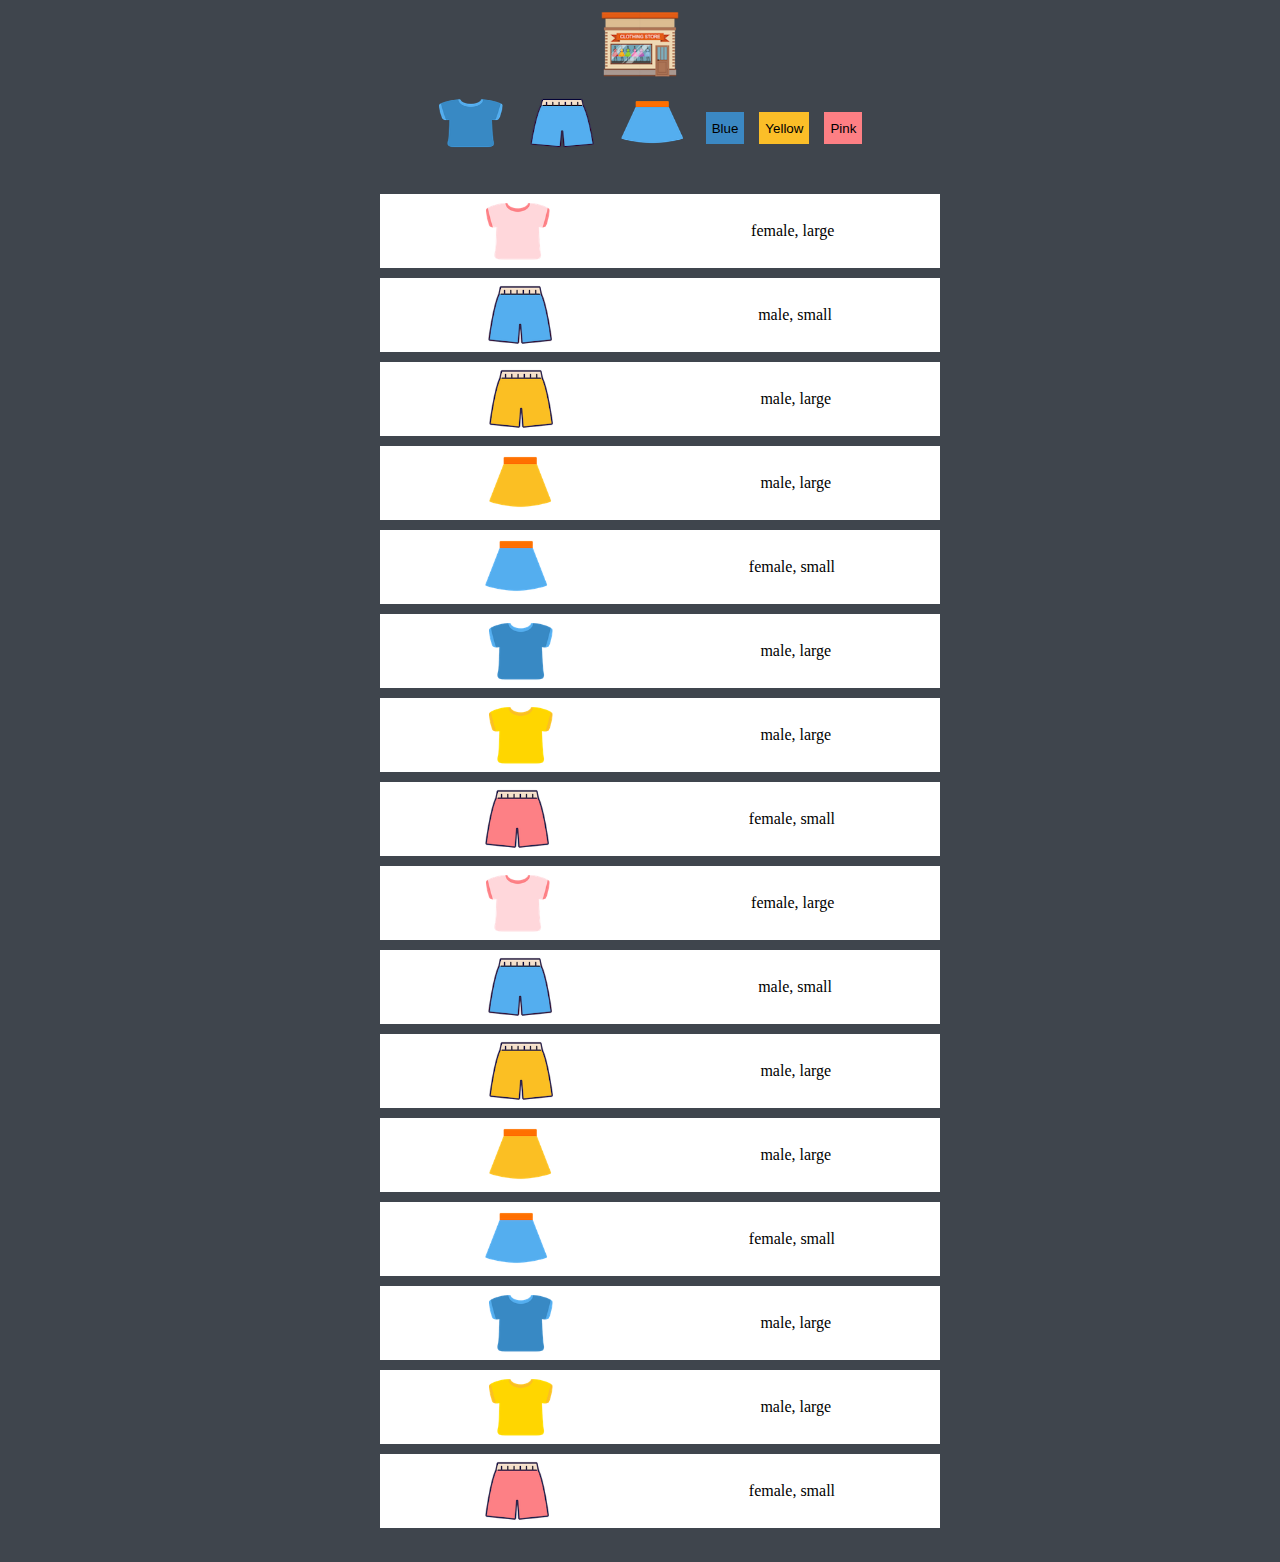
<file: index.html>
<!DOCTYPE html>
<html lang="en">
  <head>
    <meta charset="UTF-8" />
    <meta name="viewport" content="width=device-width, initial-scale=1.0" />
    <title>Online Shopping</title>
    <link rel="stylesheet" href="style.css" />
  </head>
  <body>
    <!-- Logo -->
    <img src="img/logo.png" alt="" class="logo" />
    <!-- Buttons -->
    <section class="buttons">
      <button class="btn">
        <img
          src="img/blue_t.png"
          alt="tshirt"
          class="imgBtn"
          data-key="type"
          data-value="tshirt"
        />
      </button>
      <button class="btn">
        <img
          src="img/blue_p.png"
          alt="pants"
          class="imgBtn"
          data-key="type"
          data-value="pants"
        />
      </button>
      <button class="btn">
        <img
          src="img/blue_s.png"
          alt="skirt"
          class="imgBtn"
          data-key="type"
          data-value="skirt"
        />
      </button>
      <button class="btn blue_btn" data-key="color" data-value="blue">
        Blue
      </button>
      <button class="btn yellow_btn" data-key="color" data-value="yellow">
        Yellow
      </button>
      <button class="btn pink_btn" data-key="color" data-value="pink">
        Pink
      </button>
    </section>

    <!-- Items -->
    <ul class="items"></ul>
    <script src="src/main.js" defer></script>
  </body>
</html>
</file>
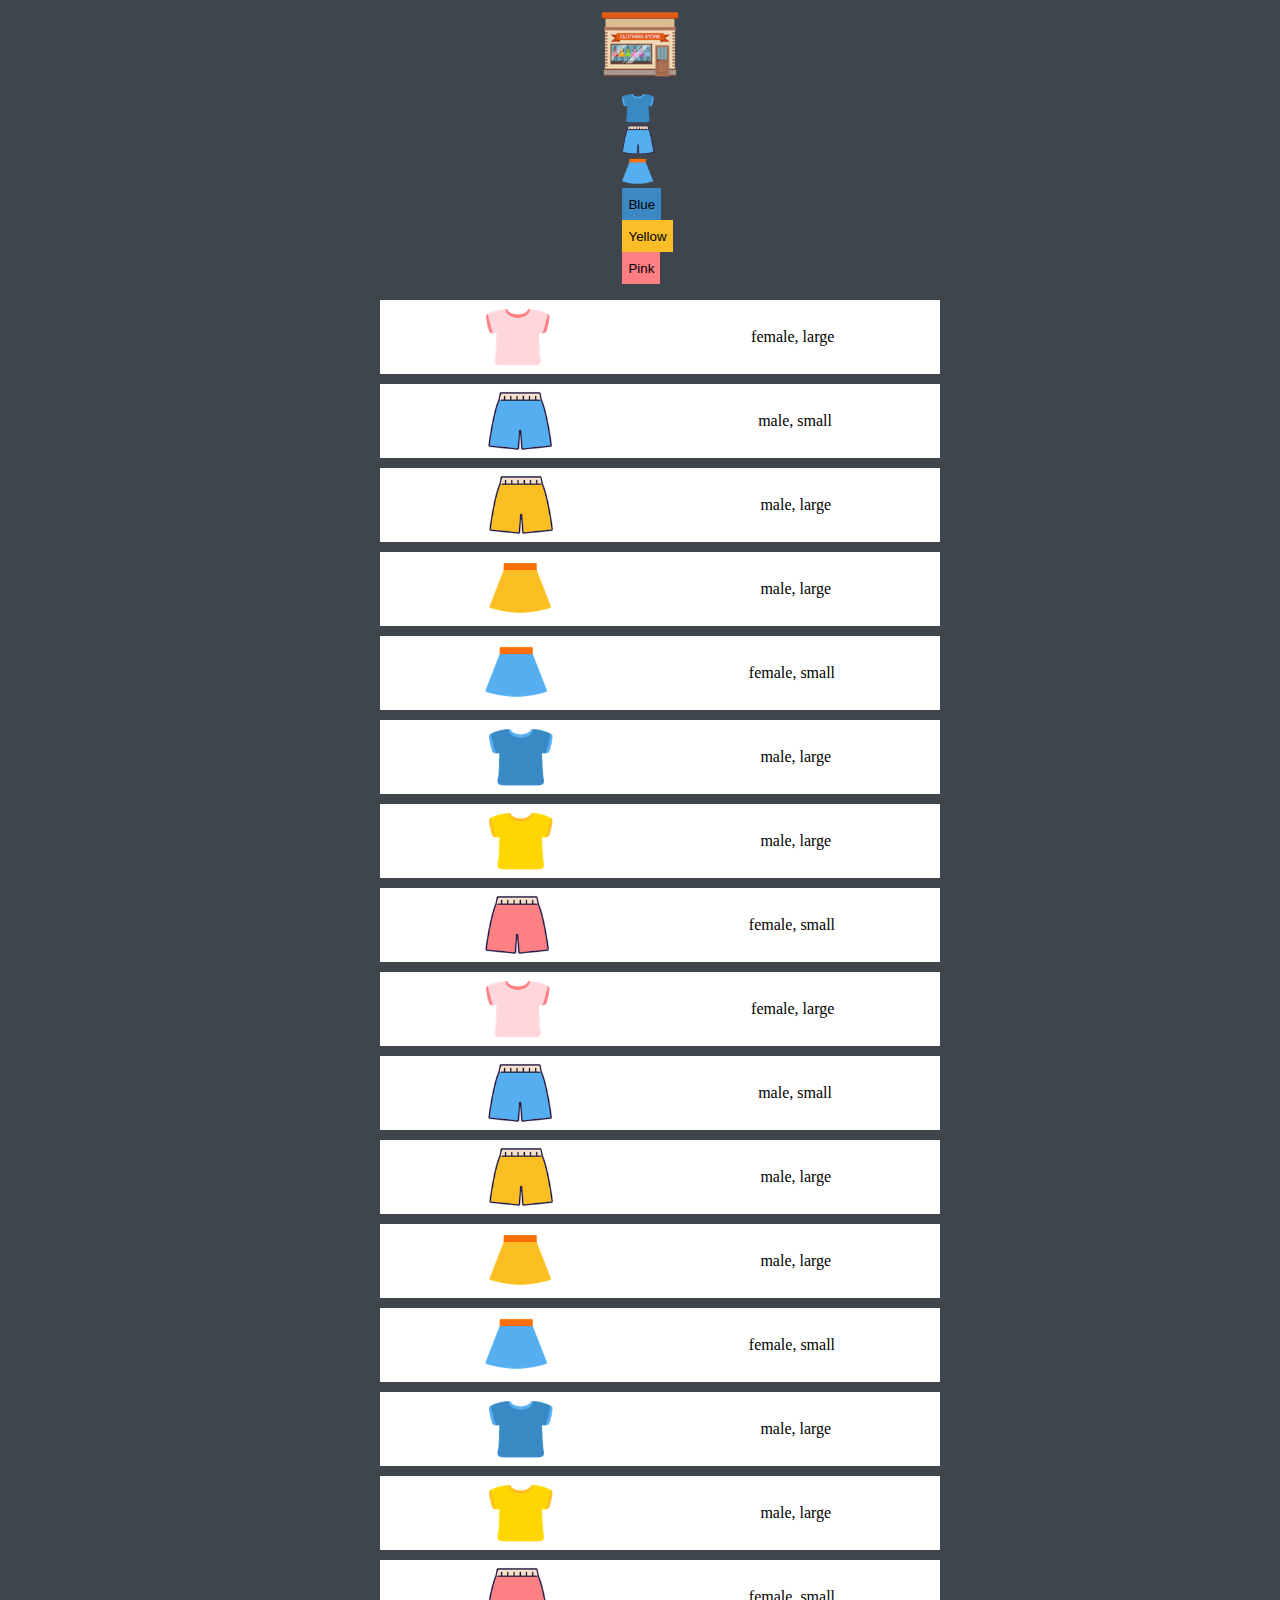
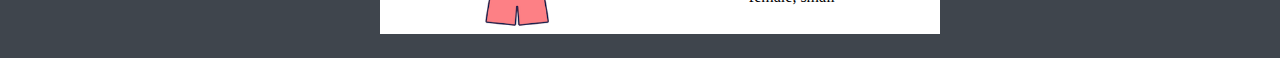
<file: index_old.html>
<!DOCTYPE html>
<html lang="en">
  <head>
    <meta charset="UTF-8" />
    <meta name="viewport" content="width=device-width, initial-scale=1.0" />
    <title>Online Shopping</title>
    <link rel="stylesheet" href="style.css" />
  </head>
  <body>
    <div>
      <img src="img/logo.png" alt="" class="logo" />
    </div>
    <div>
      <img src="img/blue_t.png" alt="" class="btn blue_t" />
      <img src="img/blue_p.png" alt="" class="btn blue_p" />
      <img src="img/blue_s.png" alt="" class="btn blue_p" />
      <button class="btn blue_btn">Blue</button>
      <button class="btn yellow_btn">Yellow</button>
      <button class="btn pink_btn">Pink</button>
    </div>
    <div>
      <ul class="items">
        <li class="item">
          <img src="img/blue_p.png" alt="" />
        </li>
      </ul>
    </div>
    <script src="src/main.js" defer></script>
  </body>
</html>
</file>
<file: style.css>
:root {
  /* color */
  --color-black: #3f454d;
  --color-white: #ffffff;
  --color-blue: #3b88c3;
  --color-yellow: #fbbe28;
  --color-pink: #fd7f84;
  --color-light-grey: #dfdfdf;
}

* {
  box-sizing: border-box;
}
body {
  background-color: var(--color-black);
  display: flex;
  flex-direction: column;
  justify-content: center;
  align-items: center;
}
li {
  list-style: none;
}
.logo {
  width: 5rem;
  height: 5rem;
  transition: transform 300ms ease;
}
.logo:hover {
  transform: scale(1.1);
}
.imgBtn {
  width: 4rem;
  height: 4rem;
}
.buttons {
  display: flex;
  justify-content: center;
  align-items: center;
  height: 80px;
}
.imgBtn {
  padding-bottom: 10px;
}
.btn {
  border: 0;
  height: 2rem;
  display: flex;
  align-items: center;
  margin-left: 15px;
  background-color: transparent;
  transition: transform 300ms ease;
}

.btn:hover {
  transform: scale(1.1);
}
.blue_btn {
  background-color: var(--color-blue);
}
.yellow_btn {
  background-color: var(--color-yellow);
}
.pink_btn {
  background-color: var(--color-pink);
}
.item {
  background-color: var(--color-white);
  width: 35rem;
  padding: 5px;
  display: flex;
  justify-content: space-around;
  align-items: center;
  margin: 10px;
}
.item__thumbnail {
  width: 4rem;
  height: 4rem;
}
</file>
